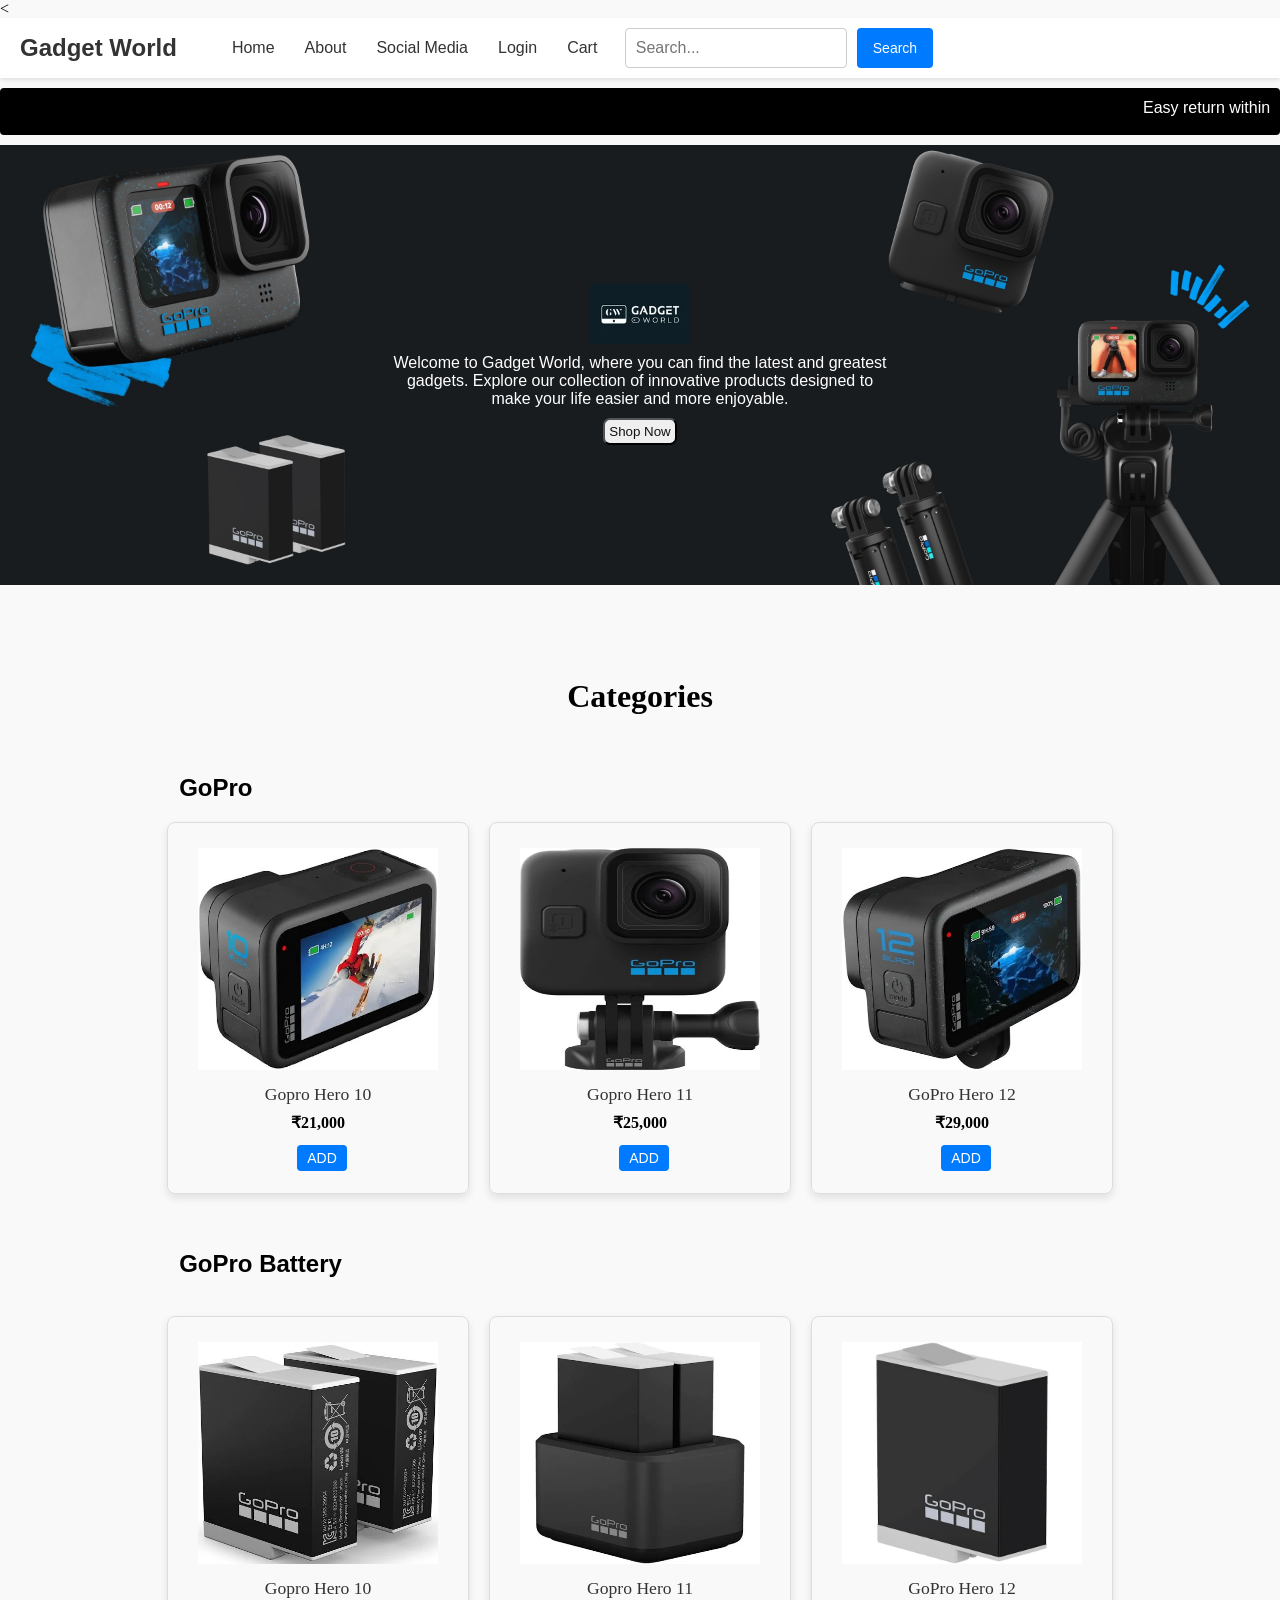
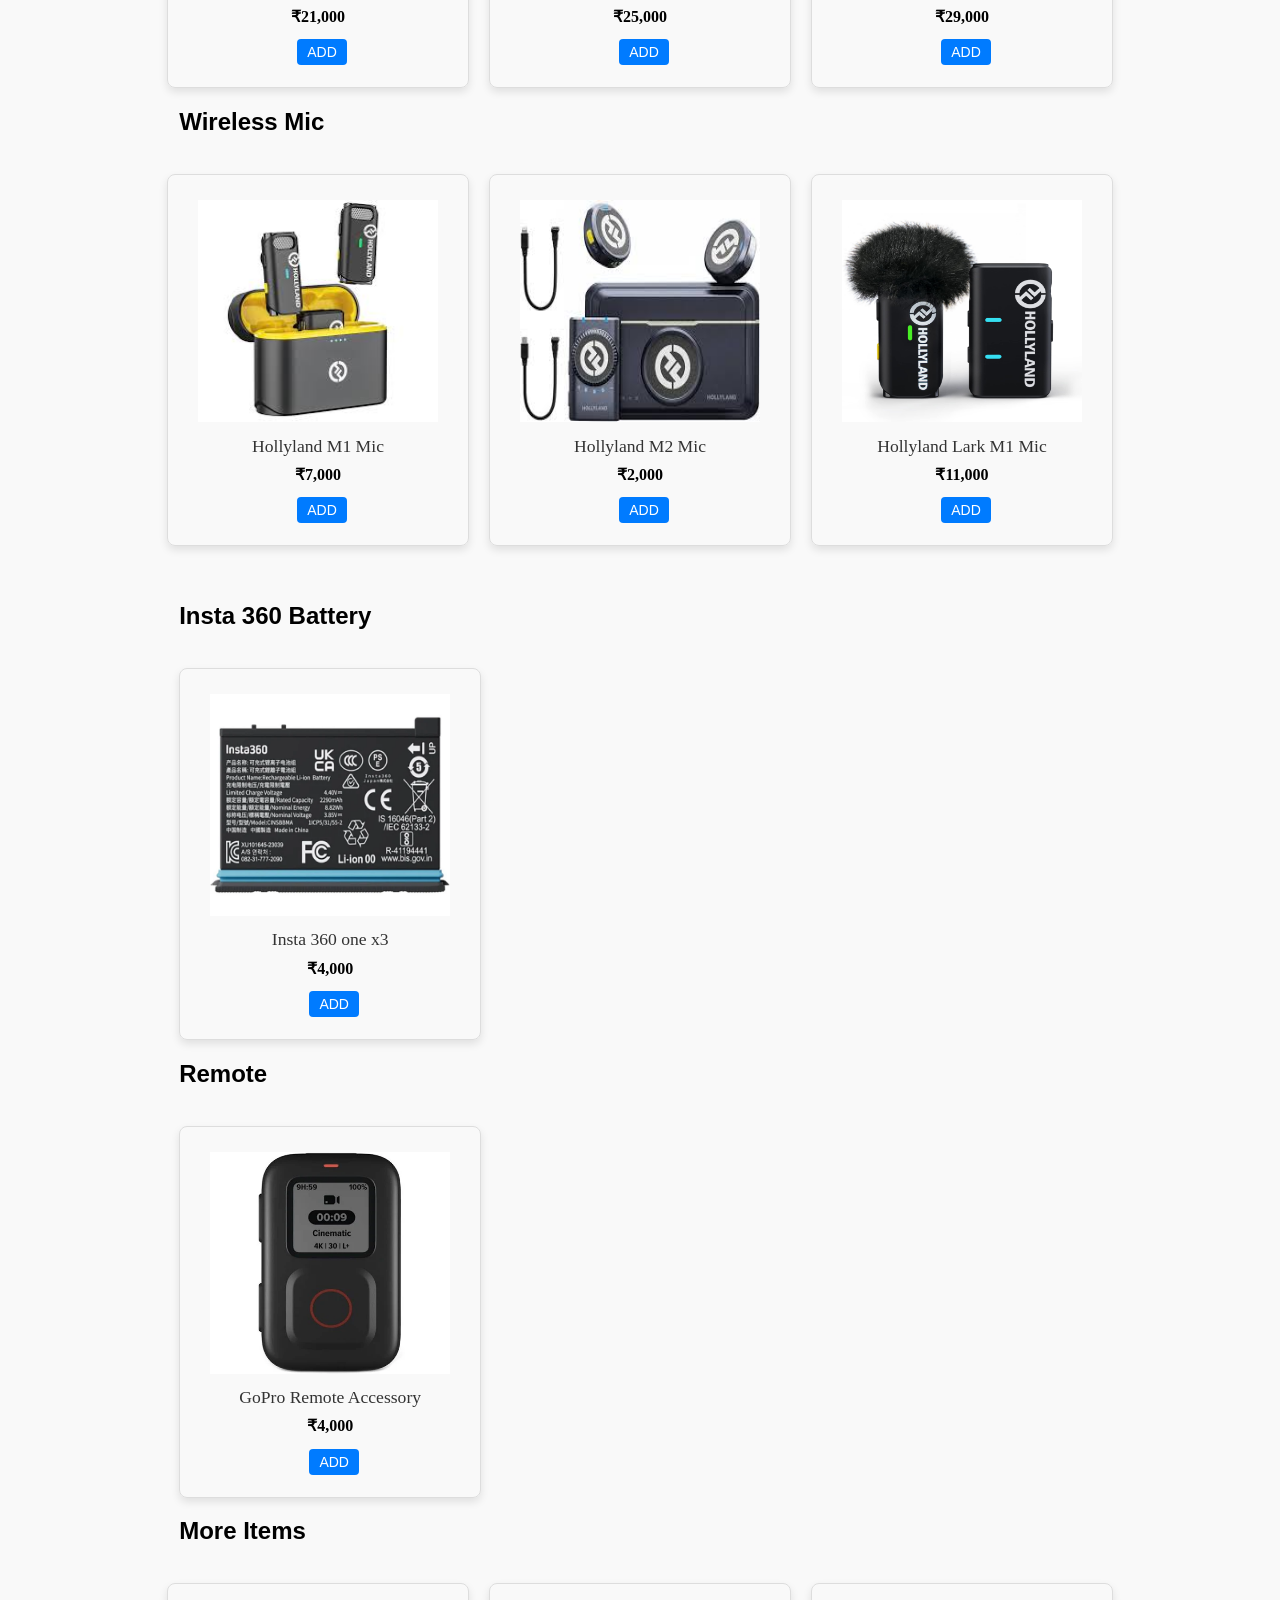
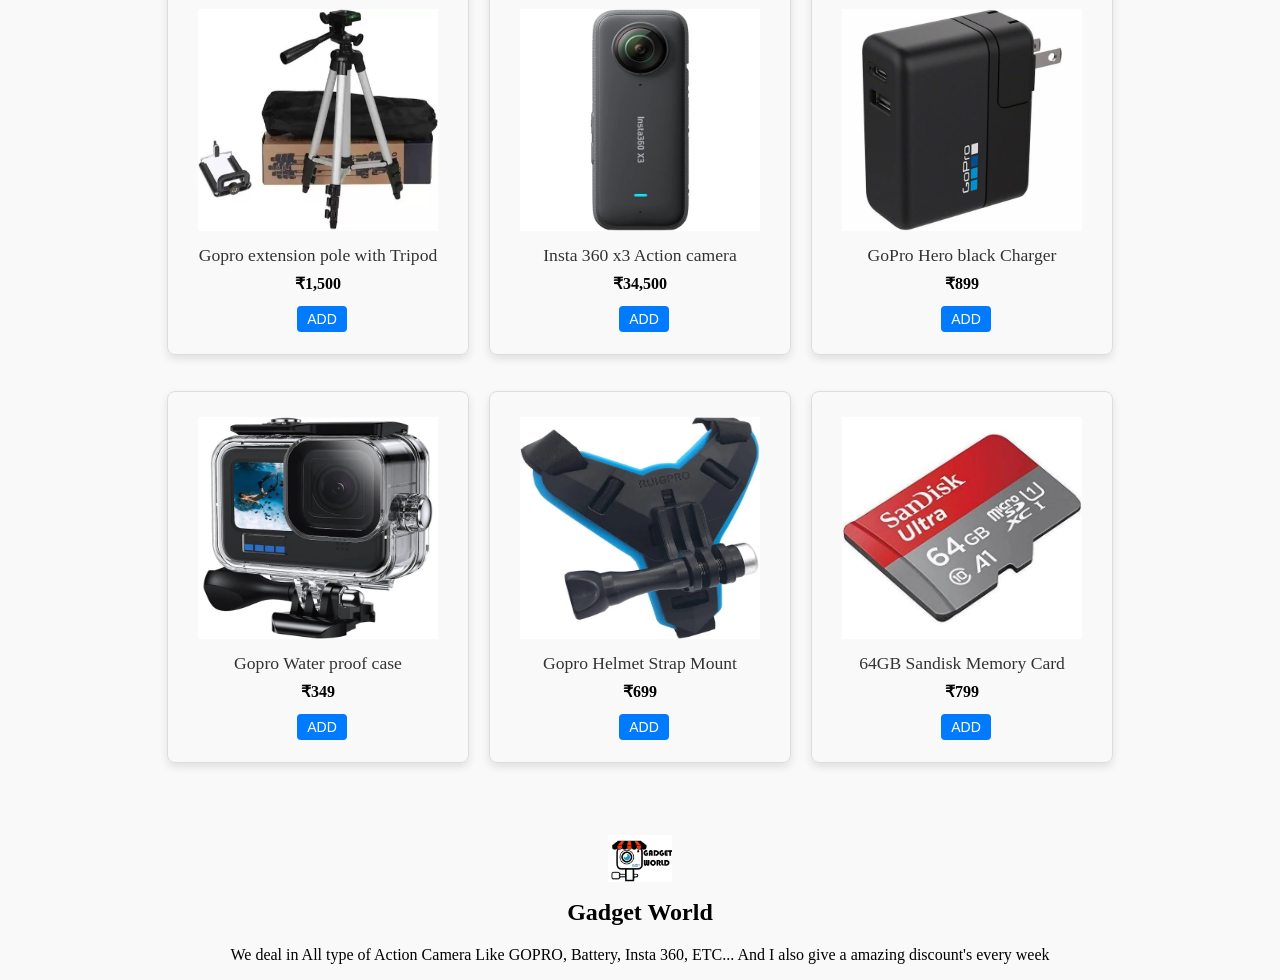
<file: HTML/Gadget_World/index.html>
<!DOCTYPE html>
<html lang="en">

<head>
    <
    <title>Gadget World</title>
    <link rel="icon" href="gad_logo.jpg">
    <link rel="stylesheet" href="style.css">
</head>

<body >

    <nav class="navbar">
        <h3>Gadget World</h3>
        <ul>
            <li><a href="index.html">Home</a></li>
            <li><a href="about.html">About</a></li>
            <li><a href="#social-media">Social Media</a></li>
            <li><a href="login.html">Login</a></li>
            <li><a href="#cart">Cart</a></li>

        </ul>

        <div class="search-container">
            <input type="search" class="search-box" placeholder="Search...">
            <button class="search-button" href="#port-gallery">Search</button>
        </div>
    </nav>

    <div id="return">
        <center>
            <p id="heading">
                <marquee>Easy return within 10 days</marquee>
            </p>
        </center>

        <div class="container">
           
            <img src="logo.jpg" alt="Gadget world logo" style="width:100px; height:60px; ">
            <p style="font-family: 'Segoe UI', Tahoma, Geneva, Verdana, sans-serif; width: 40%; text-align: center; margin: 10px;">
                Welcome to Gadget World, where you can find the
                latest and greatest gadgets. Explore our collection of innovative products designed to make your life
                easier and more enjoyable.
            </p>
            <a href="#cate"><button class="search-buttons">Shop Now</button></a>
        </div>
    </div>
    <br><br><br><br>
    <center>
        <h1>Categories</h1>
    </center>
    <div class="category" id="cate"><br>
        <h2 style="font-family: Arial, Helvetica, sans-serif; margin-left: 14%;">GoPro</h2>

    </div>
    <div class="portfolio-gallery">
        <div class="card">
            <img src="gopro_hero10.jpg" alt="Gopro hero 10 Image">
            <p style="line-height: 5px;">Gopro Hero 10 </p>
            <h4 style="line-height: 10px;">₹21,000</h4>
            <button class="add-button" style=" margin-top:-10px;">ADD</button>
        </div>
        <div class="card">
            <img src="gopro_hero11.jpg" alt="Gopro hero 11 Image">
            <p style="line-height: 5px;">Gopro Hero 11</p>
            <h4 style="line-height: 10px;">₹25,000</h4>
            <button class="add-button" style=" margin-top:-10px;">ADD</button>
        </div>
        <div class="card">
            <img src="gopro_hero12.jpg" alt="Gopro hero 12 Image">
            <p style="line-height: 5px;">GoPro Hero 12</p>
            <h4 style="line-height: 10px;">₹29,000</h4>
            <button class="add-button" style=" margin-top:-10px;">ADD</button>
        </div>

    </div>
    <br><br>
    <h2 style="font-family: Arial, Helvetica, sans-serif; margin-left: 14%;">GoPro Battery</h2><br>

    <div class="portfolio-gallery">
        <div class="card">
            <img src="gopro_enduro_battery.jpg" alt="Gopro Enduro Battery">
            <p style="line-height: 5px;">Gopro Hero 10 </p>
            <h4 style="line-height: 10px;">₹21,000</h4>
            <button class="add-button" style=" margin-top:-10px;">ADD</button>
        </div>
        <div class="card">
            <img src="dual_gopro_battery.jpg" alt="Gopro Dual Battery">
            <p style="line-height: 5px;">Gopro Hero 11</p>
            <h4 style="line-height: 10px;">₹25,000</h4>
            <button class="add-button" style=" margin-top:-10px;">ADD</button>
        </div>
        <div class="card">
            <img src="gopro_hero10_battery.png" alt="GoPro Hero10 Battery ">
            <p style="line-height: 5px;">GoPro Hero 12</p>
            <h4 style="line-height: 10px;">₹29,000</h4>
            <button class="add-button" style=" margin-top:-10px;">ADD</button>
        </div>
    </div>
    <h2 style="font-family: Arial, Helvetica, sans-serif; margin-left: 14%;">Wireless Mic</h2><br>
    <div class="portfolio-gallery">
        <div class="card">
            <img src="m1_wireless_mic.jpg" alt="Hollyland m1 wireless mic">
            <p style="line-height: 5px;">Hollyland M1 Mic </p>
            <h4 style="line-height: 10px;">₹7,000</h4>
            <button class="add-button" style=" margin-top:-10px;">ADD</button>
        </div>
        <div class="card">
            <img src="M2_wireless mic.jpg" alt="Hollyland m2 wireless mic">
            <p style="line-height: 5px;">Hollyland M2 Mic</p>
            <h4 style="line-height: 10px;">₹2,000</h4>
            <button class="add-button" style=" margin-top:-10px;">ADD</button>
        </div>
        <div class="card">
            <img src="lark_m1.jpg" alt="Hollyland lark m1 image">
            <p style="line-height: 5px;">Hollyland Lark M1 Mic</p>
            <h4 style="line-height: 10px;">₹11,000</h4>
            <button class="add-button" style=" margin-top:-10px;">ADD</button>
        </div>
    </div><br><br>
    <h2 style="font-family: Arial, Helvetica, sans-serif; margin-left: 14%;">Insta 360 Battery</h2><br>
    <div class="portfolio-align-left">
        <div class="card" style="align-items: left;">
            <img src="insta_360_battery.jpg" alt="Insta 360 battery">
            <p style="line-height: 5px;">Insta 360 one x3 </p>
            <h4 style="line-height: 10px;">₹4,000</h4>
            <button class="add-button" style=" margin-top:-10px;">ADD</button>
        </div>
    </div>
    <h2 style="font-family: Arial, Helvetica, sans-serif; margin-left: 14%;">Remote</h2><br>
    <div class="portfolio-align-left">
        <div class="card" style="align-items: left;">
            <img src="GoPro_remote.jpg" alt="Gopro Remote">
            <p style="line-height: 5px;">GoPro Remote Accessory </p>
            <h4 style="line-height: 10px;">₹4,000</h4>
            <button class="add-button" style=" margin-top:-10px;">ADD</button>
        </div>
    </div>

    <h2 style="font-family: Arial, Helvetica, sans-serif; margin-left: 14%;">More Items</h2><br>

    <div class="portfolio-gallery">
        <div class="card">
            <img src="tripod.jpg" alt="Tripod">
            <p style="line-height: 5px;">Gopro extension pole with Tripod </p>
            <h4 style="line-height: 10px;">₹1,500</h4>
            <button class="add-button" style=" margin-top:-10px;">ADD</button>
        </div>
        <div class="card">
            <img src="360_x3_action.jpg" alt="Insta 360 x3 action camera">
            <p style="line-height: 5px;">Insta 360 x3 Action camera</p>
            <h4 style="line-height: 10px;">₹34,500</h4>
            <button class="add-button" style=" margin-top:-10px;">ADD</button>
        </div>
        <div class="card">
            <img src="gopro_charger.jpg" alt="GoPro charger ">
            <p style="line-height: 5px;">GoPro Hero black Charger</p>
            <h4 style="line-height: 10px;">₹899</h4>
            <button class="add-button" style=" margin-top:-10px;">ADD</button>
        </div>
    </div>
    <br><br>
    <div class="portfolio-gallery">
        <div class="card">
            <img src="Gopro_case.jpg" alt="Gopro waterproof case">
            <p style="line-height: 5px;">Gopro Water proof case </p>
            <h4 style="line-height: 10px;">₹349</h4>
            <button class="add-button" style=" margin-top:-10px;">ADD</button>
        </div>
        <div class="card">
            <img src="gopro_mount.jpg" alt="Gopro strap Mount">
            <p style="line-height: 5px;">Gopro Helmet Strap Mount</p>
            <h4 style="line-height: 10px;">₹699</h4>
            <button class="add-button" style=" margin-top:-10px;">ADD</button>
        </div>
        <div class="card">
            <img src="memory_card.jpg" alt="64GB memory card ">
            <p style="line-height: 5px;">64GB Sandisk Memory Card </p>
            <h4 style="line-height: 10px;">₹799</h4>
            <button class="add-button" style=" margin-top:-10px;">ADD</button>
        </div>
    </div>
    <br><br><br><br>


    <center>
        <img src="gad_logo.jpg" id="logo-img">
        <h2 style="margin-top: 1%;">Gadget World</h2>
        <p id="last"> We deal in All type of Action Camera Like GOPRO, Battery, Insta 360, ETC... And I also give a
            amazing discount's every week</p>
    </center>

</body>

</html>
</file>
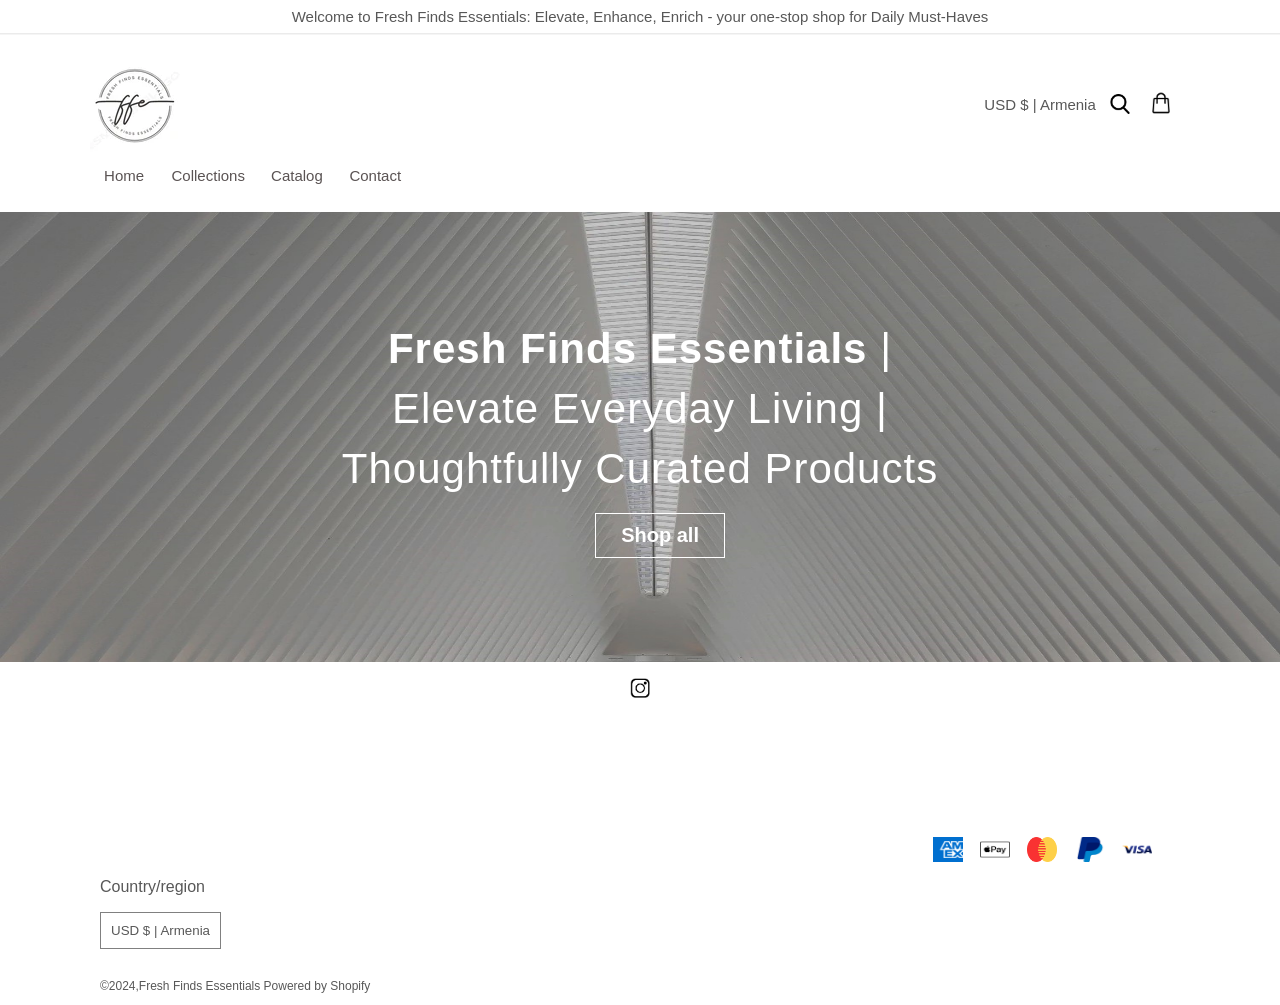
<file: HTML/home.html>
<!DOCTYPE html>
<html lang="en">

<head>
    <meta charset="UTF-8">
    <meta name="viewport" content="width=device-width, initial-scale=1.0">

    <title>Fresh Finds</title>
    <link rel="stylesheet" href="header.css">
    <link rel="stylesheet" href="style.css">
    <link rel="stylesheet" href="home.css">
    <link rel="icon" href="logo.jpeg">
</head>

<body>
    <header>
        <p style="box-shadow: 0 1.5px 0 rgba(41, 37, 37, 0.301);">Welcome to Fresh Finds Essentials: Elevate, Enhance,
            Enrich - your one-stop shop for Daily Must-Haves</p>
        <div class="align-data">
            <img src="logo.jpeg">
            <p> USD $ | Armenia</p>

            <div class="logo">
                <img src="search.png" width="20px" height="20px" style="margin-top:7%;">
                <img src="shopping-bag.png" width="25px" height="24px">
            </div>

        </div>

        <section class="navbar">
            <nav>
                <ul>
                    <li><a href="home.html">Home</a></li>
                    <li><a href="#collections">Collections</a></li>
                    <li><a href=#catalog>Catalog</a></li>
                    <li><a href="about.html">Contact</a></li>
                </ul>
            </nav>
        </section>

    </header>

    <div class="image-container">
        <img src="bg_img.jpg" alt="Background image" width="100%" height="450px">
        <div class="text-placed">
            <p><strong> Fresh Finds Essentials </strong>| Elevate Everyday Living | Thoughtfully Curated Products</p>
            <button><h2 style="margin: 0px;">Shop all</h2></button>
        </div>

    </div>

    <div class="insta-logo">
        <img src="insta_logo.png" alt="instagram logo" title="instagram">
    </div>
    <br><br><br><br><br><br><br>

    <footer>
        <div class="footer-container">
            <div class="payment-logo">
                <img src="Am_ex_logo.png" alt="Amerrican Express log0" title="American Express">
                <img src="apply_pay.png" alt="Apple pay logo" title="Apple pay">
                <img src="master_card_logo.png" alt="Master card logo" title="Master card">
                <img src="pay_pal.jpg" alt="Paypal logo" title="Paypal">
                <img src="visa_logo.png" alt="visa logo" title="visa">
            </div>
            
            <div class="region">
                <p>Country/region</p>
                <button>USD $ | Armenia</button><br><br>
                <p style="font-size: 12px;" >&copy;2024,Fresh Finds Essentials Powered by Shopify</p>
            </div> 
        </div>
      
    </footer>
    

</body>

</html>
</file>
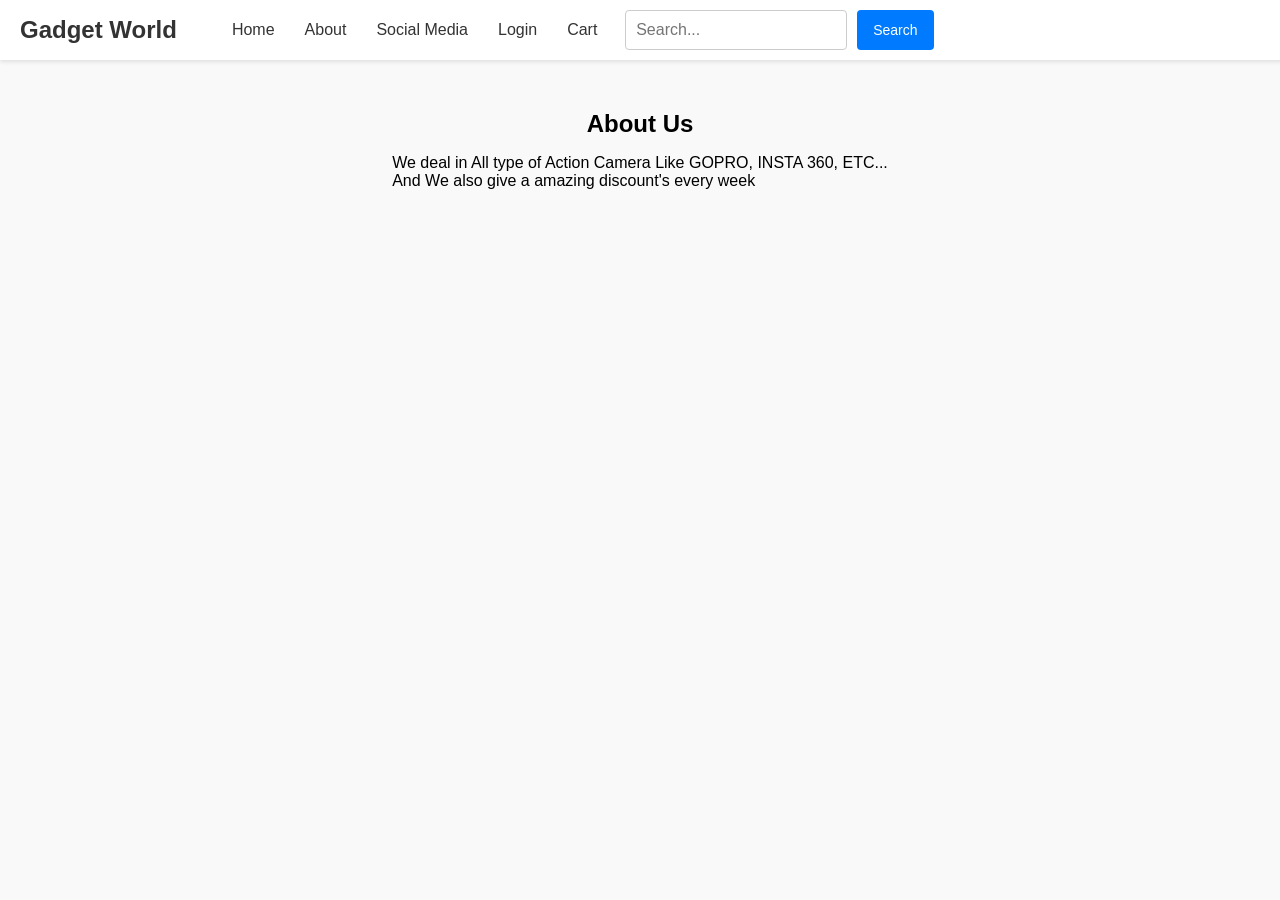
<file: HTML/Gadget_World/about.html>
<!DOCTYPE html>
<html lang="en">

<head>
    <title>Gadget World</title>
    <link rel="icon" href="gad_logo.jpg">
    <link rel="stylesheet" href="style.css">


</head>

<body>
    <nav class="navbar" style="position: fixed; width: 100%;">
        <h3>Gadget World</h3>
        <ul>
            <li><a href="index.html">Home</a></li>
            <li><a href="about.html">About</a></li>
            <li><a href="#social-media">Social Media</a></li>
            <li><a href="login.html">Login</a></li>
            <li><a href="#cart">Cart</a></li>

        </ul>

        <div class="search-container">
            <input type="search" class="search-box" placeholder="Search...">
            <button class="search-button" href="#port-gallery">Search</button>
        </div>
    </nav>

    <br><br><br><br>
    <div class="about-gadget" style=" margin-top: 3%;">
        <h2 style="margin: 0%;"> About Us</h2>
        <p> We deal in All type of Action Camera Like GOPRO, INSTA 360, ETC... <br>And We also give a amazing discount's
            every week</p>

    </div><br><br>
    <div class="location">
        <iframe
            src="https://www.google.com/maps/embed?pb=!1m18!1m12!1m3!1d125736.70279448979!2d78.050984248738!3d9.994379271681114!2m3!1f0!2f0!3f0!3m2!1i1024!2i768!4f13.1!3m3!1m2!1s0x3b00c700009d03d3%3A0xfef509e87545f20!2sMadurai%20gadgets!5e0!3m2!1sen!2sin!4v1726545676294!5m2!1sen!2sin"
            width="100%" height="250" style="border:0;" allowfullscreen="" loading="lazy"
            referrerpolicy="no-referrer-when-downgrade">
        </iframe>
    </div>
</body>

</html>
</file>
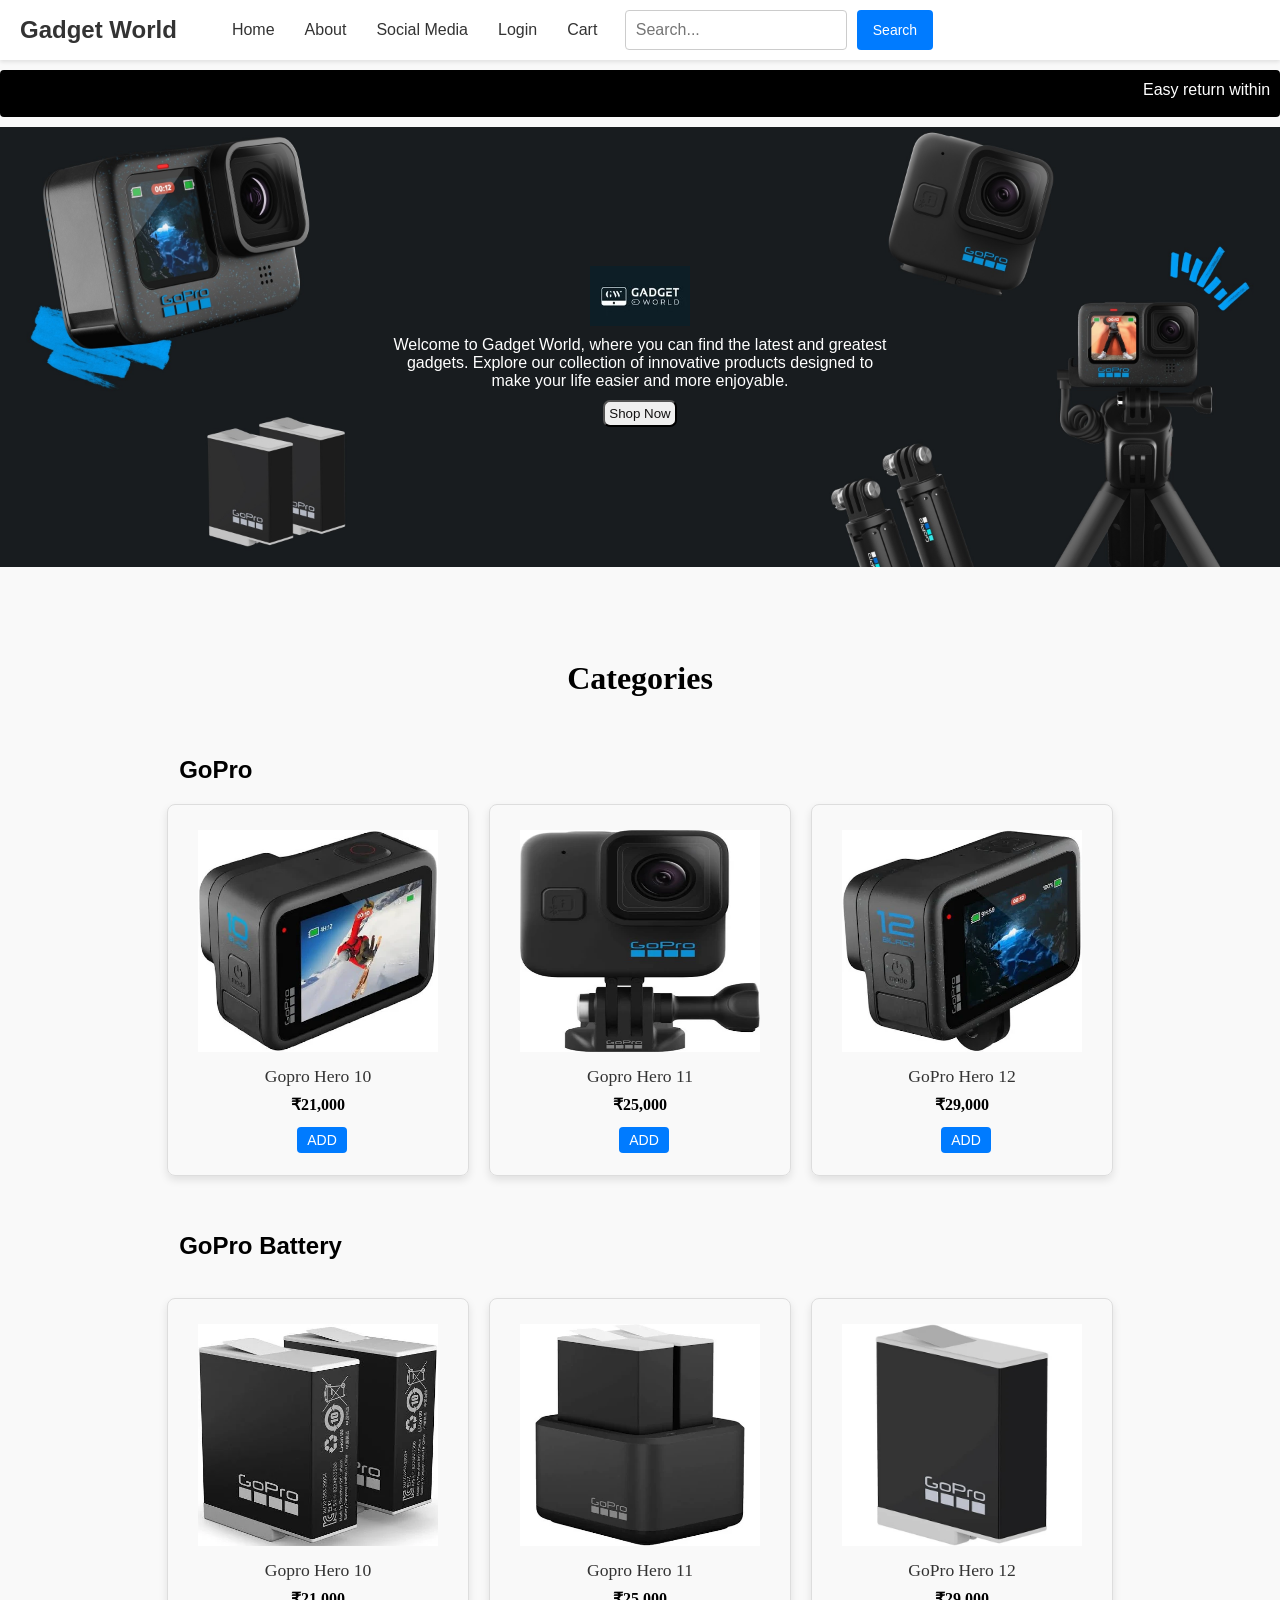
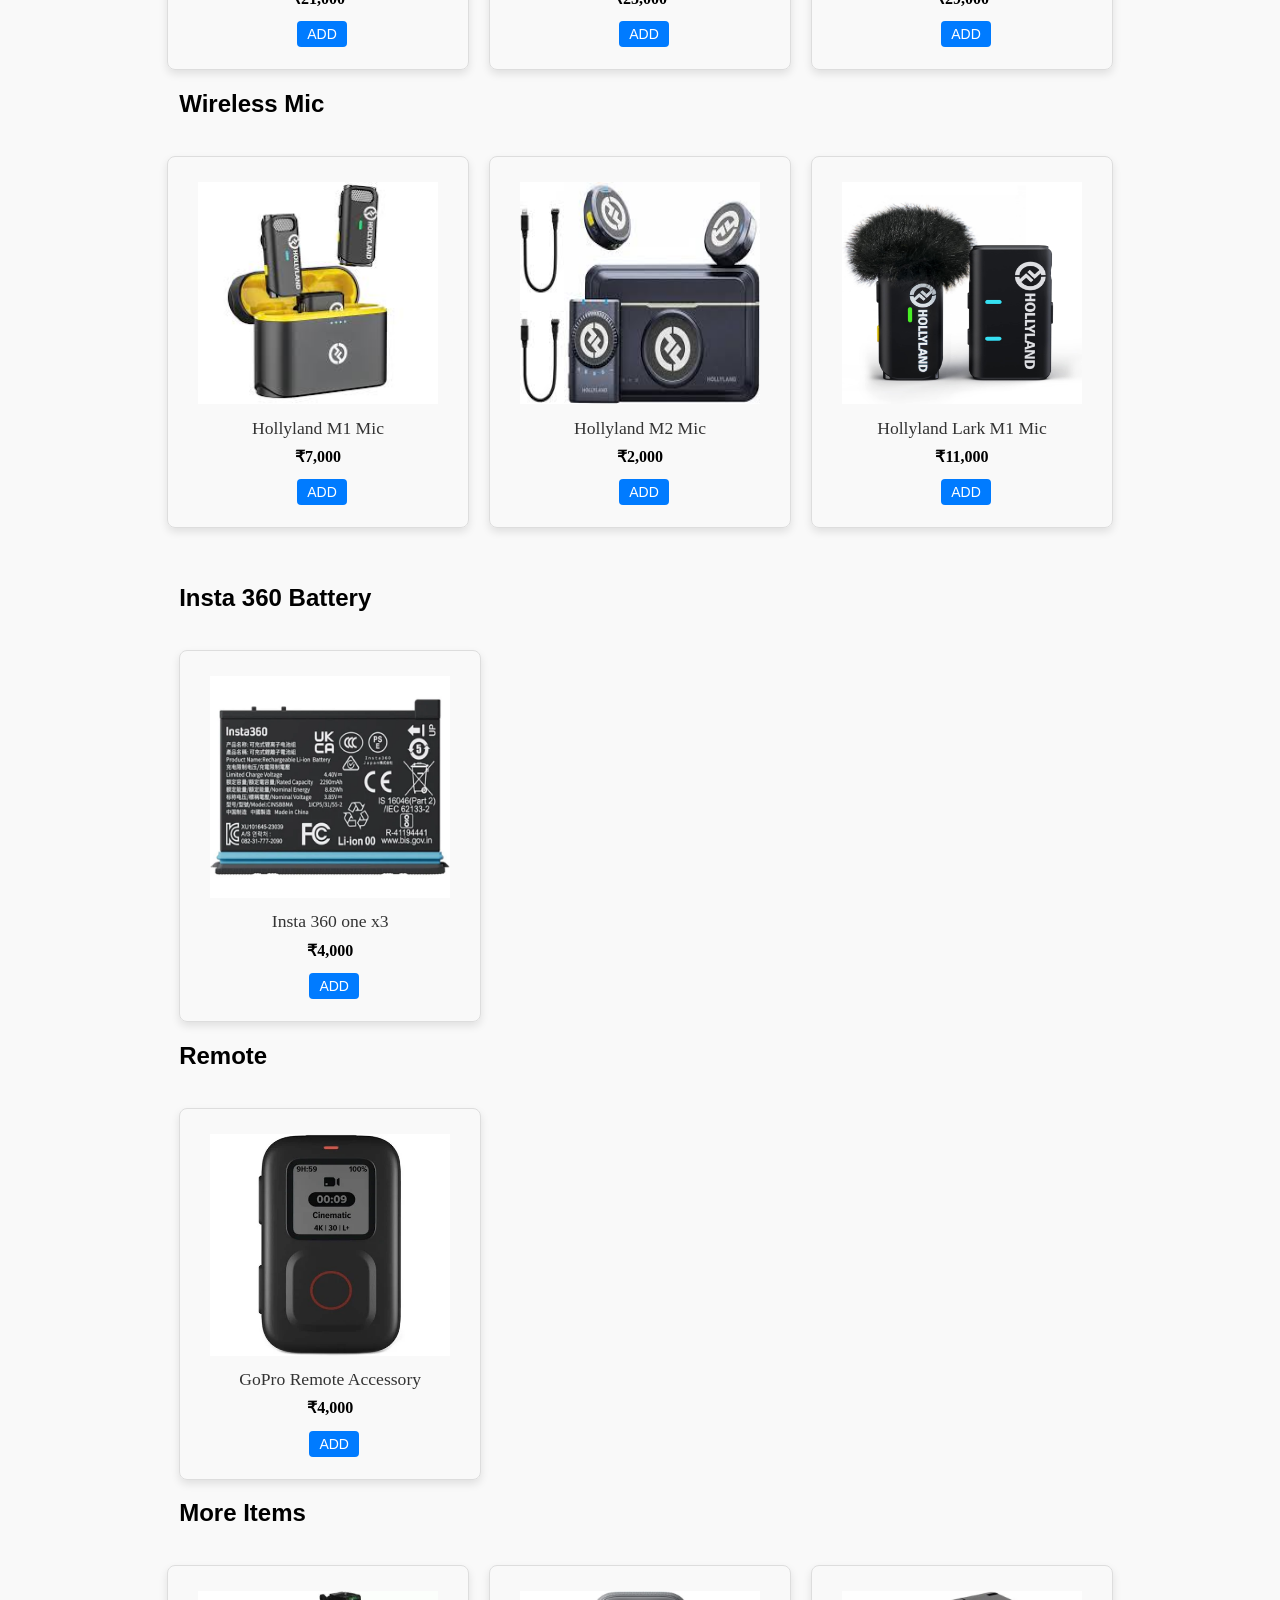
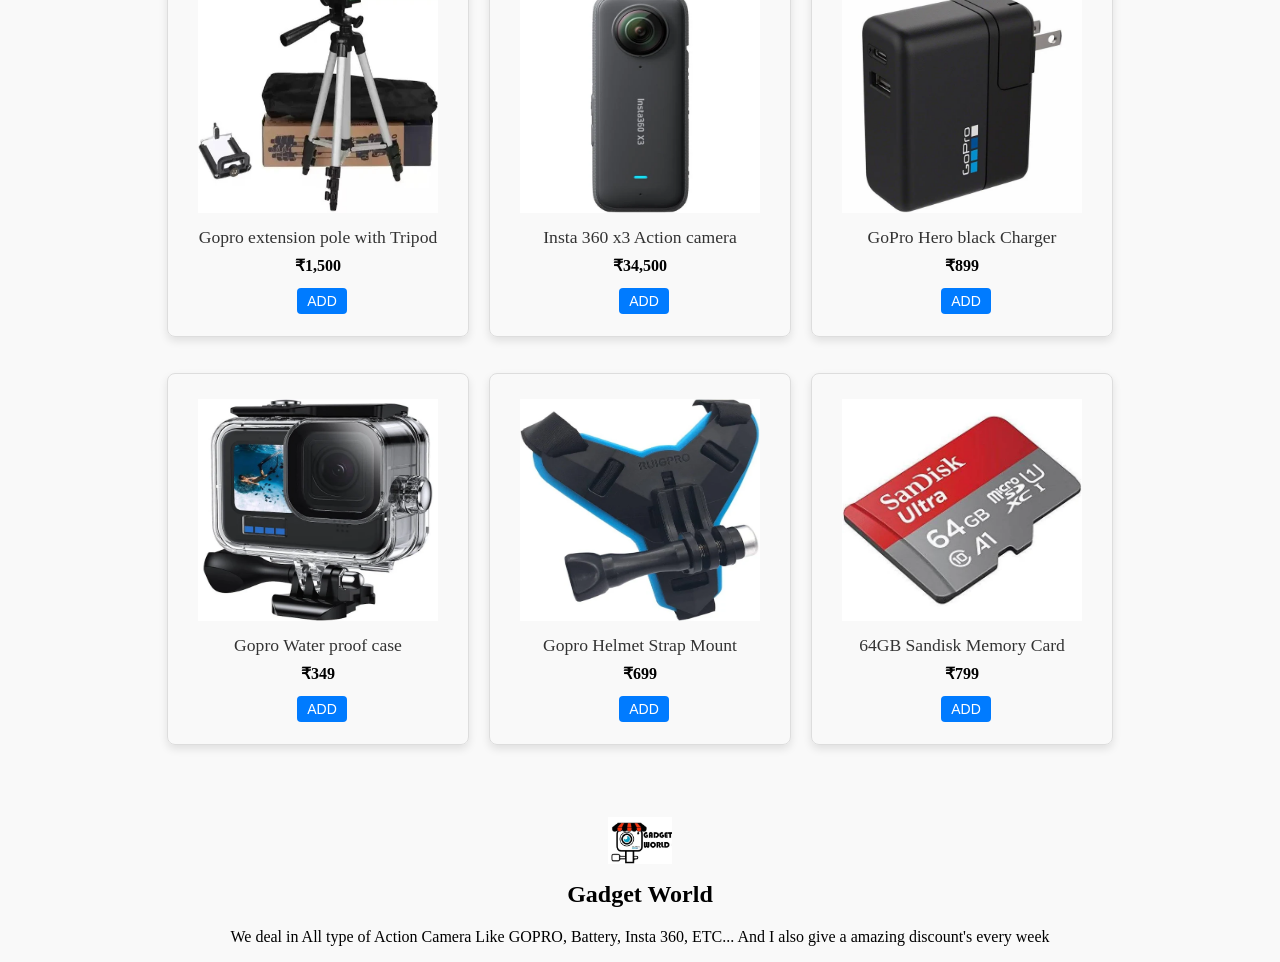
<file: HTML/Gadget_World/home.html>
<!DOCTYPE html>
<html lang="en">

<head>
   
    <title>Gadget World</title>
    <link rel="icon" href="gad_logo.jpg">
    <link rel="stylesheet" href="style.css">
</head>

<body >

    <nav class="navbar">
        <h3>Gadget World</h3>
        <ul>
            <li><a href="index.html">Home</a></li>
            <li><a href="about.html">About</a></li>
            <li><a href="#social-media">Social Media</a></li>
            <li><a href="login.html">Login</a></li>
            <li><a href="#cart">Cart</a></li>

        </ul>

        <div class="search-container">
            <input type="search" class="search-box" placeholder="Search...">
            <button class="search-button" href="#port-gallery">Search</button>
        </div>
    </nav>

    <div id="return">
        <center>
            <p id="heading">
                <marquee>Easy return within 10 days</marquee>
            </p>
        </center>

        <div class="container">
           
            <img src="logo.jpg" alt="Gadget world logo" style="width:100px; height:60px; ">
            <p style="font-family: 'Segoe UI', Tahoma, Geneva, Verdana, sans-serif; width: 40%; text-align: center; margin: 10px;">
                Welcome to Gadget World, where you can find the
                latest and greatest gadgets. Explore our collection of innovative products designed to make your life
                easier and more enjoyable.
            </p>
            <a href="#cate"><button class="search-buttons">Shop Now</button></a>
        </div>
    </div>
    <br><br><br><br>
    <center>
        <h1>Categories</h1>
    </center>
    <div class="category" id="cate"><br>
        <h2 style="font-family: Arial, Helvetica, sans-serif; margin-left: 14%;">GoPro</h2>

    </div>
    <div class="portfolio-gallery">
        <div class="card">
            <img src="gopro_hero10.jpg" alt="Gopro hero 10 Image">
            <p style="line-height: 5px;">Gopro Hero 10 </p>
            <h4 style="line-height: 10px;">₹21,000</h4>
            <button class="add-button" style=" margin-top:-10px;">ADD</button>
        </div>
        <div class="card">
            <img src="gopro_hero11.jpg" alt="Gopro hero 11 Image">
            <p style="line-height: 5px;">Gopro Hero 11</p>
            <h4 style="line-height: 10px;">₹25,000</h4>
            <button class="add-button" style=" margin-top:-10px;">ADD</button>
        </div>
        <div class="card">
            <img src="gopro_hero12.jpg" alt="Gopro hero 12 Image">
            <p style="line-height: 5px;">GoPro Hero 12</p>
            <h4 style="line-height: 10px;">₹29,000</h4>
            <button class="add-button" style=" margin-top:-10px;">ADD</button>
        </div>

    </div>
    <br><br>
    <h2 style="font-family: Arial, Helvetica, sans-serif; margin-left: 14%;">GoPro Battery</h2><br>

    <div class="portfolio-gallery">
        <div class="card">
            <img src="gopro_enduro_battery.jpg" alt="Gopro Enduro Battery">
            <p style="line-height: 5px;">Gopro Hero 10 </p>
            <h4 style="line-height: 10px;">₹21,000</h4>
            <button class="add-button" style=" margin-top:-10px;">ADD</button>
        </div>
        <div class="card">
            <img src="dual_gopro_battery.jpg" alt="Gopro Dual Battery">
            <p style="line-height: 5px;">Gopro Hero 11</p>
            <h4 style="line-height: 10px;">₹25,000</h4>
            <button class="add-button" style=" margin-top:-10px;">ADD</button>
        </div>
        <div class="card">
            <img src="gopro_hero10_battery.png" alt="GoPro Hero10 Battery ">
            <p style="line-height: 5px;">GoPro Hero 12</p>
            <h4 style="line-height: 10px;">₹29,000</h4>
            <button class="add-button" style=" margin-top:-10px;">ADD</button>
        </div>
    </div>
    <h2 style="font-family: Arial, Helvetica, sans-serif; margin-left: 14%;">Wireless Mic</h2><br>
    <div class="portfolio-gallery">
        <div class="card">
            <img src="m1_wireless_mic.jpg" alt="Hollyland m1 wireless mic">
            <p style="line-height: 5px;">Hollyland M1 Mic </p>
            <h4 style="line-height: 10px;">₹7,000</h4>
            <button class="add-button" style=" margin-top:-10px;">ADD</button>
        </div>
        <div class="card">
            <img src="M2_wireless mic.jpg" alt="Hollyland m2 wireless mic">
            <p style="line-height: 5px;">Hollyland M2 Mic</p>
            <h4 style="line-height: 10px;">₹2,000</h4>
            <button class="add-button" style=" margin-top:-10px;">ADD</button>
        </div>
        <div class="card">
            <img src="lark_m1.jpg" alt="Hollyland lark m1 image">
            <p style="line-height: 5px;">Hollyland Lark M1 Mic</p>
            <h4 style="line-height: 10px;">₹11,000</h4>
            <button class="add-button" style=" margin-top:-10px;">ADD</button>
        </div>
    </div><br><br>
    <h2 style="font-family: Arial, Helvetica, sans-serif; margin-left: 14%;">Insta 360 Battery</h2><br>
    <div class="portfolio-align-left">
        <div class="card" style="align-items: left;">
            <img src="insta_360_battery.jpg" alt="Insta 360 battery">
            <p style="line-height: 5px;">Insta 360 one x3 </p>
            <h4 style="line-height: 10px;">₹4,000</h4>
            <button class="add-button" style=" margin-top:-10px;">ADD</button>
        </div>
    </div>
    <h2 style="font-family: Arial, Helvetica, sans-serif; margin-left: 14%;">Remote</h2><br>
    <div class="portfolio-align-left">
        <div class="card" style="align-items: left;">
            <img src="GoPro_remote.jpg" alt="Gopro Remote">
            <p style="line-height: 5px;">GoPro Remote Accessory </p>
            <h4 style="line-height: 10px;">₹4,000</h4>
            <button class="add-button" style=" margin-top:-10px;">ADD</button>
        </div>
    </div>

    <h2 style="font-family: Arial, Helvetica, sans-serif; margin-left: 14%;">More Items</h2><br>

    <div class="portfolio-gallery">
        <div class="card">
            <img src="tripod.jpg" alt="Tripod">
            <p style="line-height: 5px;">Gopro extension pole with Tripod </p>
            <h4 style="line-height: 10px;">₹1,500</h4>
            <button class="add-button" style=" margin-top:-10px;">ADD</button>
        </div>
        <div class="card">
            <img src="360_x3_action.jpg" alt="Insta 360 x3 action camera">
            <p style="line-height: 5px;">Insta 360 x3 Action camera</p>
            <h4 style="line-height: 10px;">₹34,500</h4>
            <button class="add-button" style=" margin-top:-10px;">ADD</button>
        </div>
        <div class="card">
            <img src="gopro_charger.jpg" alt="GoPro charger ">
            <p style="line-height: 5px;">GoPro Hero black Charger</p>
            <h4 style="line-height: 10px;">₹899</h4>
            <button class="add-button" style=" margin-top:-10px;">ADD</button>
        </div>
    </div>
    <br><br>
    <div class="portfolio-gallery">
        <div class="card">
            <img src="Gopro_case.jpg" alt="Gopro waterproof case">
            <p style="line-height: 5px;">Gopro Water proof case </p>
            <h4 style="line-height: 10px;">₹349</h4>
            <button class="add-button" style=" margin-top:-10px;">ADD</button>
        </div>
        <div class="card">
            <img src="gopro_mount.jpg" alt="Gopro strap Mount">
            <p style="line-height: 5px;">Gopro Helmet Strap Mount</p>
            <h4 style="line-height: 10px;">₹699</h4>
            <button class="add-button" style=" margin-top:-10px;">ADD</button>
        </div>
        <div class="card">
            <img src="memory_card.jpg" alt="64GB memory card ">
            <p style="line-height: 5px;">64GB Sandisk Memory Card </p>
            <h4 style="line-height: 10px;">₹799</h4>
            <button class="add-button" style=" margin-top:-10px;">ADD</button>
        </div>
    </div>
    <br><br><br><br>


    <center>
        <img src="gad_logo.jpg" id="logo-img">
        <h2 style="margin-top: 1%;">Gadget World</h2>
        <p id="last"> We deal in All type of Action Camera Like GOPRO, Battery, Insta 360, ETC... And I also give a
            amazing discount's every week</p>
    </center>

</body>

</html>
</file>
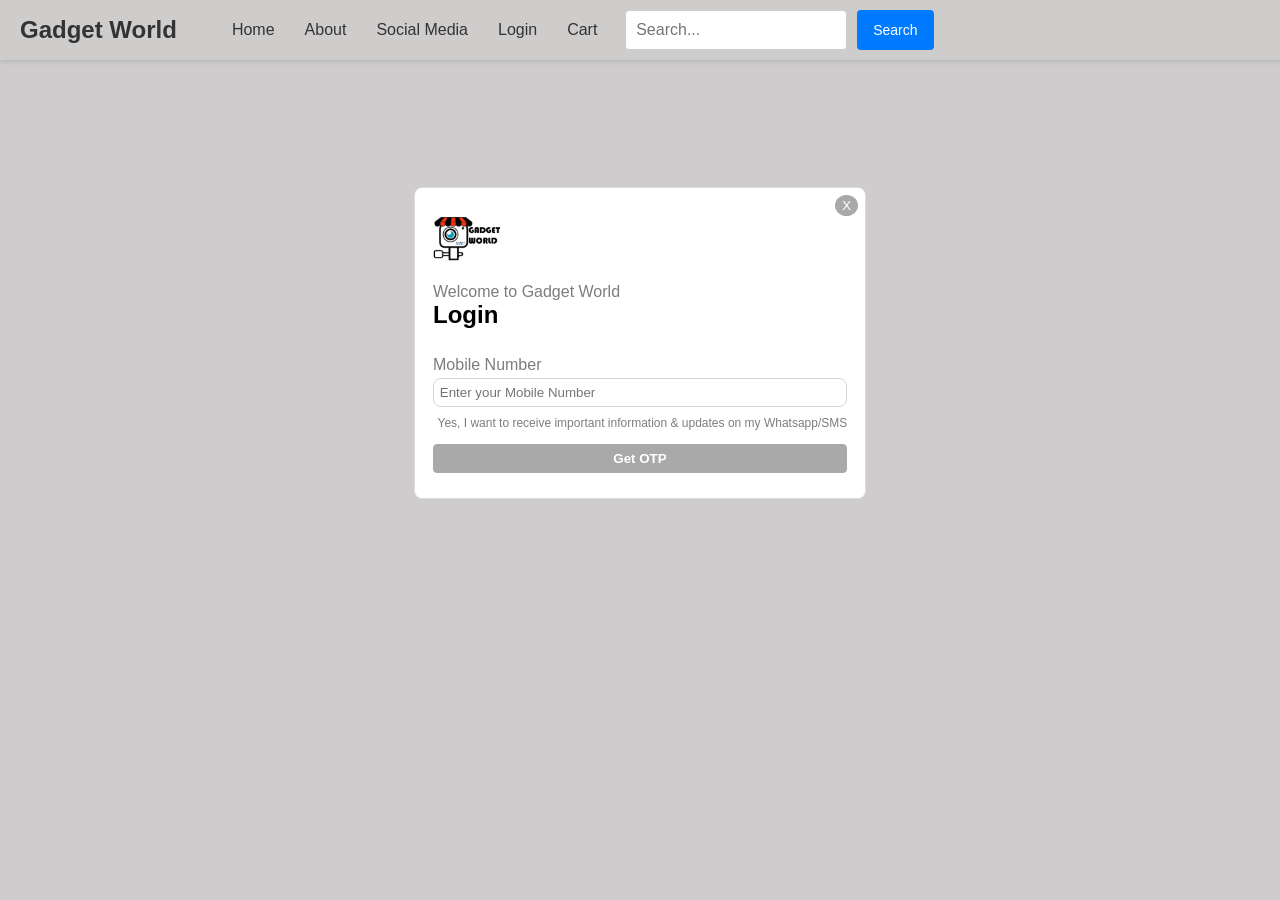
<file: HTML/Gadget_World/login.html>
<!DOCTYPE html>
<html lang="en">

<head>
    <title>Gadget World</title>
    <link rel="icon" href="gad_logo.jpg">
    <link rel="stylesheet" href="style.css">
</head>

<body style="background-color: rgba(148, 142, 142, 0.452); ">
    <nav class="navbar" style="background-color: rgba(212, 208, 208, 0.103); position: fixed; width: 100%;">
        <h3>Gadget World</h3>
        <ul>
            <li><a href="index.html">Home</a></li>
            <li><a href="about.html">About</a></li>
            <li><a href="#social-media">Social Media</a></li>
            <li><a href="login.html">Login</a></li>
            <li><a href="#cart">Cart</a></li>

        </ul>

        <div class="search-container">
            <input type="search" class="search-box" placeholder="Search...">
            <button class="search-button" href="#port-gallery">Search</button>
        </div>
    </nav>

   
   
    <br><br><br><br>
    <div class="card-outter" style="margin-top: 9%;" >
        <div class="card-login" style="background-color: white;">
            <div class="logo">
                <img src="gad_logo.jpg">
                <button id="cross-button" >X</button>
            </div><br>
            <p style="margin-left: 4%;">Welcome to Gadget World
            <h2 style="margin-left: 4%;">Login</h2>
            </p>

            <p style="margin-left: 4%; margin-top: 6%;">Mobile Number</p>
            <input type="text" id="phone-num" placeholder="Enter your Mobile Number">
            <p style="font-size: 12px;margin-top: 2%; margin-left: 5%;"> Yes, I want to receive important information
                & updates on my Whatsapp/SMS</p>
            <button id="otp"><b>Get OTP</b></button><br>
        </div>

    </div>

</body>

</html>
</file>
<file: HTML/Gadget_World/style.css>
body {
    margin: 0;
    background-color: #f9f9f9;
    overflow-x: hidden;
}
html{
    scroll-behavior: s;
}
#heading {
    background-color: #000; 
    color: #fff;
    padding: 10px; 
    border-radius: 4px; 
    font-size: 16px; 
    line-height: 1.3;
    margin: 10px 0; 
}
#return{
    font-family: Arial, Helvetica, sans-serif;
}

.container {
    background-image: url('group_gadget.jpg'); 
    background-size: cover; 
    background-position: center; 
    background-repeat: no-repeat; 
    height: 400px; 
    padding: 20px; 
    color: white; 
    display: flex;
    flex-direction: column;
    justify-content: center;
    align-items: center;
}

.navbar {
    background-color: #fff; 
    color: #333; 
    padding: 10px 20px; 
    display: flex;
    flex-direction: row;
    align-items: center; 
    justify-content: left;
    box-shadow: 0 2px 4px rgba(0, 0, 0, 0.1); 
    height: 40px;
    font-family: Arial, Helvetica, sans-serif;
   
}

.navbar h3 {
    font-size: 24px;
}

.navbar ul {
    list-style: none;
    display: flex; 
}


nav-right{
    margin-right: auto;
}

.navbar ul li a {
    color: #333;
    text-decoration: none;
    font-size: 16px;
}

.search-container {
    display: flex;
    flex-direction: row;
    align-items: right; 
    justify-content: end;
    gap: 10px;
    margin-left: 1%;
    
}

.search-box {
    padding: 10px;
    font-size: 16px;
    border: 1px solid #ccc;
    border-radius: 4px;
}

.search-button {
    padding: 6px 16px; 
    font-size: 14px; 
    color: white;
    background-color: #007BFF;
    border: none;
    border-radius: 4px; 
    cursor: pointer;
    transition: background-color 0.3s;
}

.search-button:hover {
    background-color: #0056b3; 
}

.navbar a:hover{
    background-color: rgb(0, 0, 0);
    color:#ddd
}

.navbar a{
    color: #f9f9f9;
    text-decoration: none;
    padding: 10px 15px;
    transition: background-color 0.3s ease;
    border-radius:5px;
}

.search-buttons:hover{
    background-color: rgb(0, 89, 255);
    color:#ffffff
}
.search-buttons{
    color: #131212;
    text-decoration: none;
    padding: 4px 4px;
    transition: background-color 0.3s ease;
    border-radius:7px;
}

.portfolio-gallery {
    display: flex;
    gap: 20px; 
    justify-content: center;
}

.card {
    border: 1px solid #ddd;
    border-radius: 8px;
    box-shadow: 0 4px 8px rgba(0, 0, 0, 0.1);
    overflow: hidden;
    text-align: center;
    width: 300px; 
    height: 370px;
}

.card img {
    margin-top: 25px;
    width: 80%;
    height: 60%;
}

.card p {
    font-size: 1.1em;
    color: #333;
}

.add-button { 
    padding: 5px 10px; 
    font-size: 14px; 
    color: white;
    background-color: #007BFF;
    border: none;
    border-radius: 4px; 
    cursor: pointer;
    margin-left: 8px; 
    transition: background-color 0.3s;
}

.add-button:hover {
    background-color: #0056b3; 
}

.portfolio-align-left {
    display: flex;
    gap: 20px; 
    margin-left: 14%;
}

#logo-img{
    width: 5%;
    height: 7%;
    
}
.card-login {
    border: 1px solid #ddd;
    border-radius: 8px;
   
    overflow: hidden;
    text-align: center;
    width: 450px; 
    height: 310px;
}

.card-outter{
    justify-content: center;
    display: flex;
    flex-direction: column;
    align-items: center;
   
}
.card-login p{
    color:rgb(128, 124, 124);
    text-align: left;
    margin: 0%;
    font-family: Arial, Helvetica, sans-serif;
}
.card-login h2{
    font-family:  Arial, Helvetica, sans-serif; 
    text-align: left;
    margin:0%;
    
}

.logo img{
    width:70px;
    height:50px;
    margin-top: 5%;
    margin-right: 71%;
    
}
 
#cross-button{
    float: right;
    margin-right: 4%;
}

#phone-num{
    width: 89%;
    margin-top: 1%;
    padding: 6px;
    border-radius: 8px;
    outline: none; 
    border:1px solid lightgrey;
    
}


#phone-num:focus, textarea:focus{
    outline: none;
    border-color: #515251;

}
 #otp{
    padding: 6px ;
    width:92%;
    margin-top: 3%;
    border-radius: 4px;
    border: 1px solid darkgrey;
    background-color:darkgrey;
    color:white;
    font-family:Arial, Helvetica, sans-serif;
 
 }

 #cross-button{
    padding:2px 6px;
    margin-top: 1.5%;
    margin-right: 1.5%;
    border-radius:60%;
    border: 1px solid darkgrey;
    color:white;
    background-color: darkgrey;
 }

 .about-gadget{
    font-family: Arial, Helvetica, sans-serif;
    display: flex;
    flex-direction: column;
    align-items: center;
    
 }
 .location iframe{
     border-radius:8px ;
     box-shadow: #0056b3;
 }
</file>
<file: HTML/header.css>
.navbar nav,ul,li,a {
    display:flex;
    flex-direction: row;
    text-decoration: none;
    gap:10%;
    color: rgb(90, 83, 83);
    margin-left:2.3%;
    margin-bottom: 1%;
    font-family:Arial, Helvetica, sans-serif;  
    font-size: 15px;
}
.align-data{
    display: flex;
    flex-direction: row;
    justify-content: space-between;
    
}

header p{
    color:rgba(0, 0, 0, 0.658);
    padding:8px;
    margin:0%;
    text-align: center;
    font-size: 15px;
    justify-content: center;
    
}

header img{
    margin-left: 7%;
    margin-top: 2%;
}

.logo{
    margin-top: 4.5%;
    margin-right: 10%;
    display:flex;
    flex-direction: row;
    gap:35%;
}


 .align-data p{
    margin-top: 4.3%;
    margin-left: 62%;
 }
</file>
<file: HTML/style.css>
*{
    font-family:Arial, Helvetica, sans-serif;
    background-color: rgba(255, 255, 255, 0.699);
}

body{
    margin : 0%;
    overflow-x: hidden;
}
</file>
<file: HTML/home.css>
.image-container{
    display:inline-block;
    position:relative;
    width:100%;
    
}

.navbar a:hover{
    color:black;
}

.text-placed{
    position: absolute;
    transform: translate(-50%,-50%);
    top:50%;
    left:50%;
    background-color: transparent;
    letter-spacing: 1px;
    font-size: 42px;
    line-height: 60px;
    
}

.text-placed h2,.text-placed strong,.text-placed p{
    background-color: transparent;
    color:white;
    text-align: center;
}

.text-placed button{
    padding:10px 25px;
    border:1px solid white;
    background-color: transparent;
    color:rgb(255, 255, 255);
    position: relative;
    left:43%;
    bottom: 43px;
}

button:hover{
    border: 2px solid rgba(255, 255, 255, 0.719);
   
}

.insta-logo img{
    width:20px;
    height:20px;
}

.insta-logo{
    height: 45px;
    display: flex;
    flex-direction: row;
    align-items: center;
    justify-content: center;

}

.payment-logo{
   display: flex;
   margin-right: 10%;
   justify-content: flex-end;
   gap:1.5%;
}
.payment-logo img{
    width:30px;
    height:25px;

}

.region{
    margin-left: 100px;
}

.region button{
    padding:10px 10px;
    border:1px solid gray;
}

.region p,button{
    color:rgba(0, 0, 0, 0.658);
}
</file>
